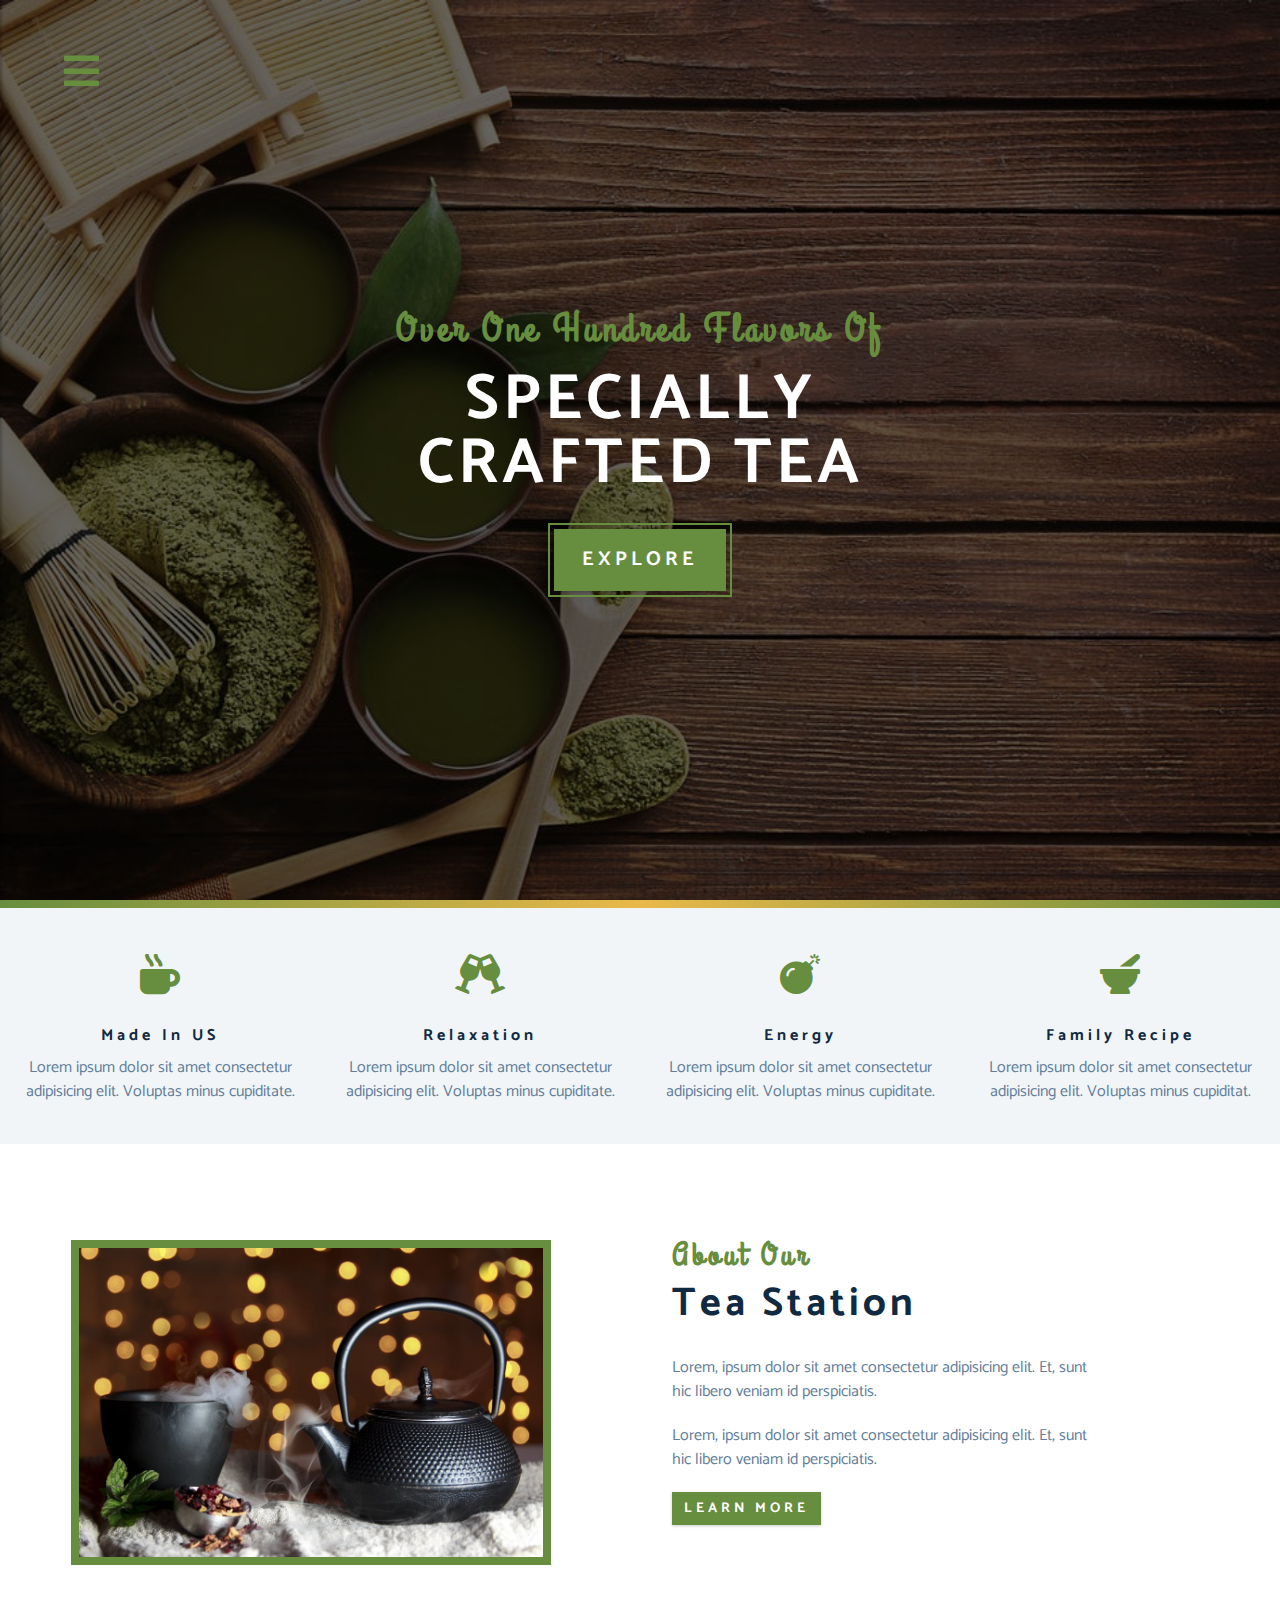
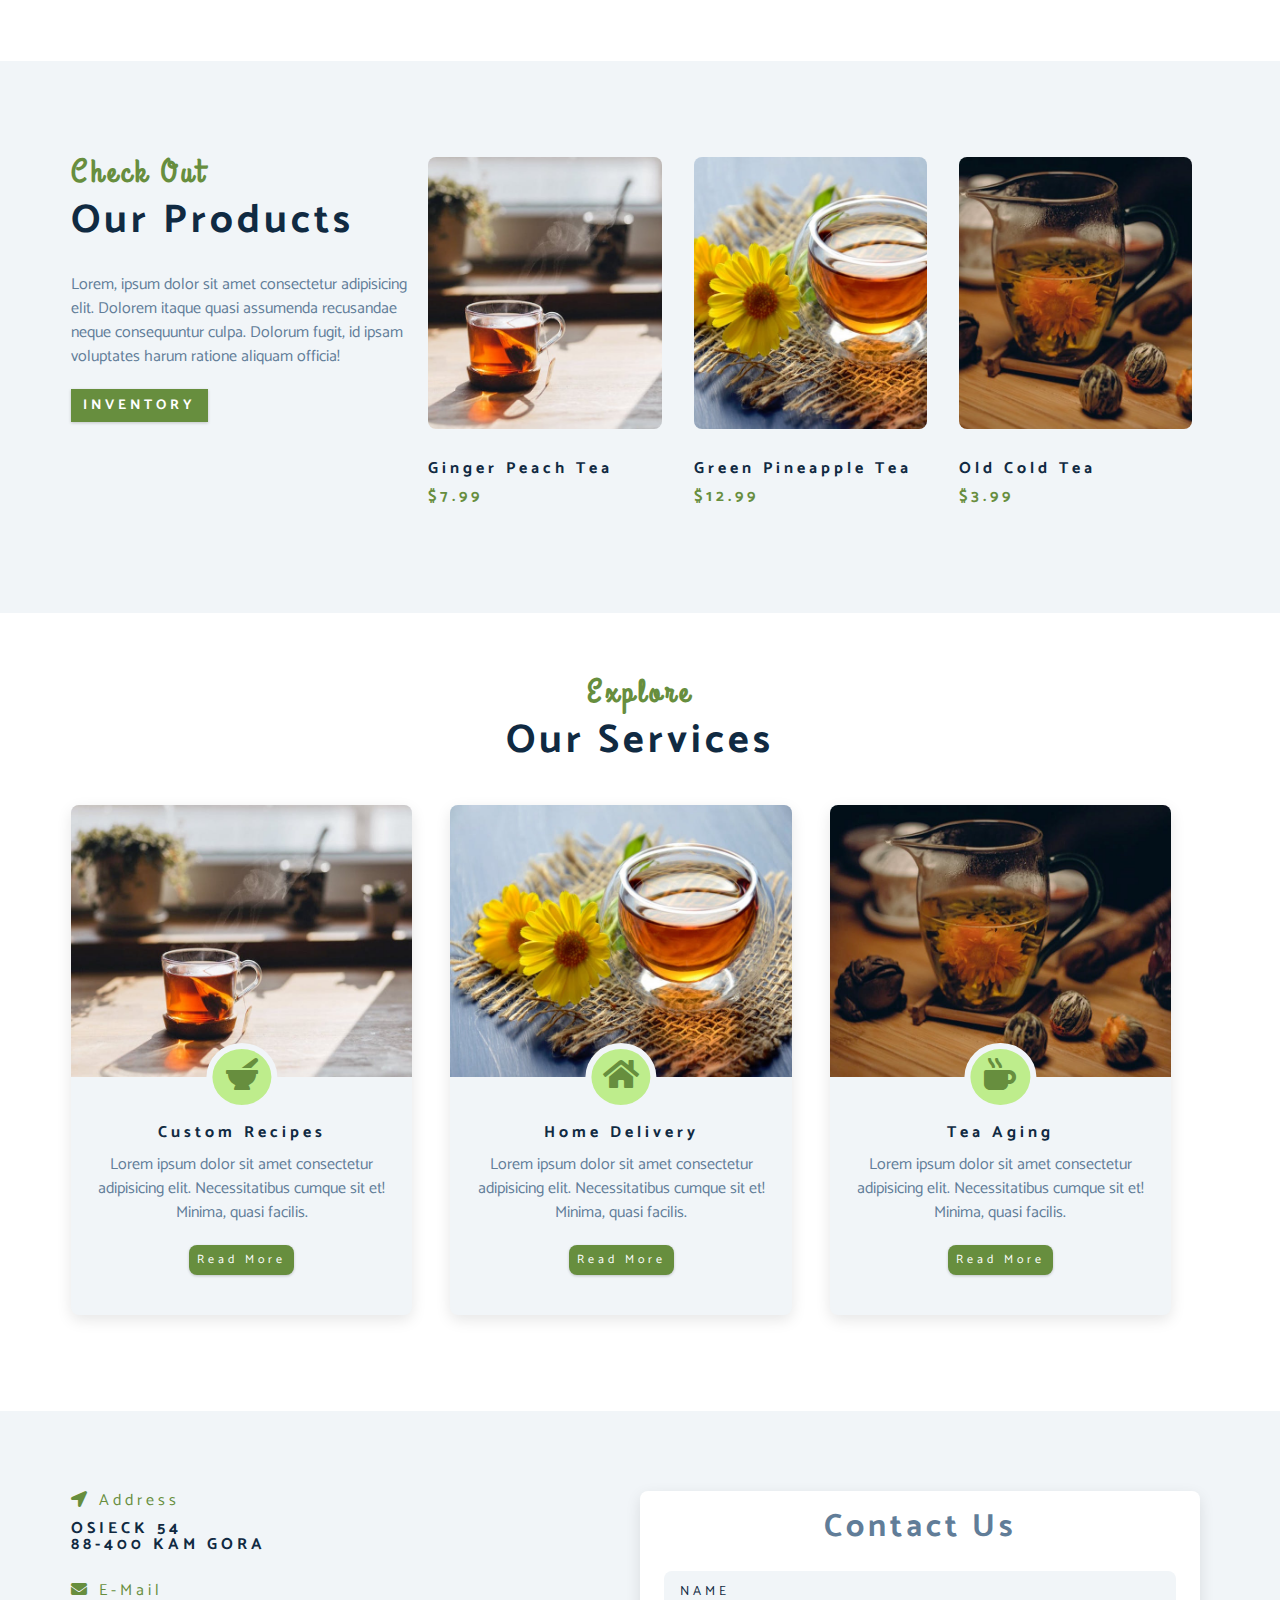
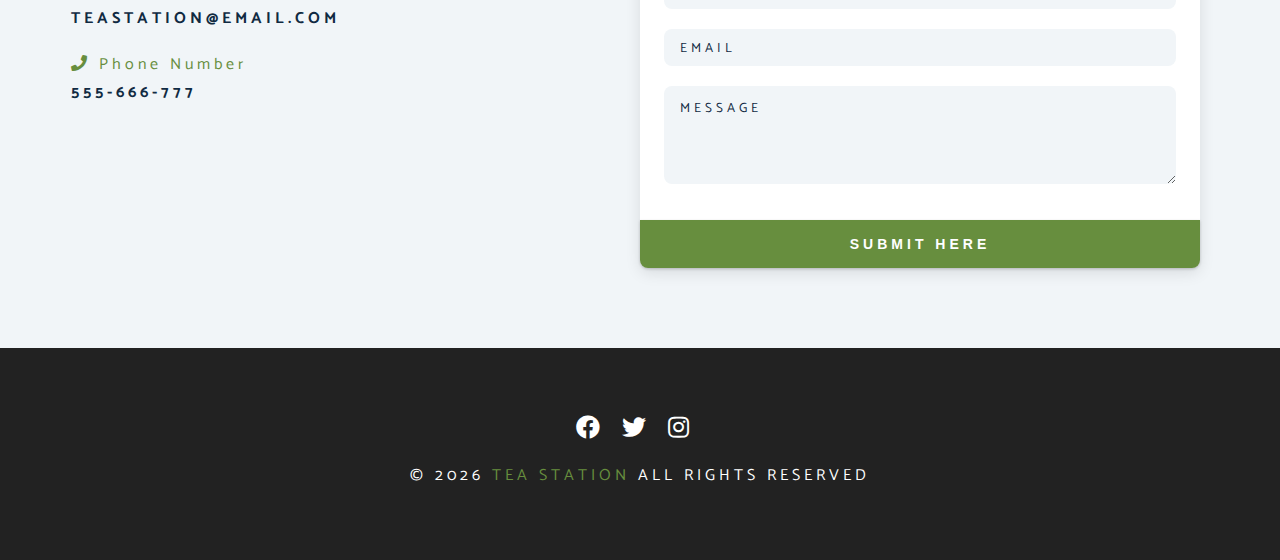
<file: index.html>
<!DOCTYPE html>
<html lang="en">

<head>
  <meta charset="UTF-8" />
  <meta name="viewport" content="width=device-width, initial-scale=1.0" />
  <meta http-equiv="X-UA-Compatible" content="ie=edge" />
  <title>Tea Station || Home</title>
  <!-- font-awesome -->
  <link rel="stylesheet" href="./fontawesome-free-5.12.1-web/css/all.min.css" />
  <!-- custom css -->
  <link rel="stylesheet" href="./css/styles.css" />
</head>

<body>
  <!-- navbar -->
  <!-- nav button -->
  <span class="nav-btn">
    <i class="fas fa-bars" id="nav-btn"></i>
  </span>
  <nav class="navbar" id="navbar">
    <div class="navbar-header">
      <span class="nav-close" id="nav-close">
        <i class="fas fa-times"></i>
      </span>
    </div>
    <ul class="nav-items">
      <li><a href="index.html" class="nav-link">home</a></li>
      <li><a href="skills.html" class="nav-link">skills</a></li>
      <li><a href="about.html" class="nav-link">about</a></li>
      <li><a href="products.html" class="nav-link">products</a></li>
    </ul>
  </nav>
  <!-- header -->
  <header class="header">
    <div class="banner">
      <h2>Over one hundred flavors of</h2>
      <h1>Specially <br /> crafted tea</h1>
      <a href="skills.html" class="btn banner-btn">Explore</a>
    </div>
  </header>
  <!-- end of header -->
  <div class="content-divider"></div>
  <!-- skills section -->
  <section class="skills clearfix">
    <article class="skill">
      <span class="skill-icon">
        <i class="fas fa-mug-hot"></i>
      </span>
      <h4 class="skill-title">Made In US</h4>
      <p class="skill-text">
        Lorem ipsum dolor sit amet consectetur adipisicing elit. Voluptas minus cupiditate.
      </p>
    </article>
    <article class="skill">
      <span class="skill-icon">
        <i class="fas fa-glass-cheers"></i>
      </span>
      <h4 class="skill-title">Relaxation</h4>
      <p class="skill-text">
        Lorem ipsum dolor sit amet consectetur adipisicing elit. Voluptas minus cupiditate.
      </p>
    </article>
    <article class="skill">
      <span class="skill-icon">
        <i class="fas fa-bomb"></i>
      </span>
      <h4 class="skill-title">Energy</h4>
      <p class="skill-text">
        Lorem ipsum dolor sit amet consectetur adipisicing elit. Voluptas minus cupiditate.
      </p>
    </article>
    <article class="skill">
      <span class="skill-icon">
        <i class="fas fa-mortar-pestle"></i>
      </span>
      <h4 class="skill-title">Family recipe</h4>
      <p class="skill-text">
        Lorem ipsum dolor sit amet consectetur adipisicing elit. Voluptas minus cupiditat.
      </p>
    </article>
  </section>
  <!-- end of skill section -->
  <!-- about section -->
  <section>
    <div class="section-center clearfix">
      <article class="about-img">
        <div class="about-picture-container">
          <img src="./images/about-bcg.jpeg" alt="tea kettle" class="about-picture" />
        </div>
      </article>
      <article class="about-info">
        <div class="section-title">
          <h3>About our</h3>
          <h2>tea station</h2>
        </div>
        <p class="about-text">
          Lorem, ipsum dolor sit amet consectetur adipisicing elit. Et, sunt hic libero veniam id perspiciatis.
        </p>
        <p class="about-text">
          Lorem, ipsum dolor sit amet consectetur adipisicing elit. Et, sunt hic libero veniam id perspiciatis.
        </p>
        <a href="about.html" class="btn">Learn more</a>
      </article>
    </div>
  </section>
  <!-- end of about section -->
  <!-- products section -->
  <section class="products">
    <div class="section-center clearfix">
      <article class="products-info">
        <div class="section-title">
          <h3>Check out</h3>
          <h2>Our products</h2>
        </div>
        <p class="products-text">
          Lorem, ipsum dolor sit amet consectetur adipisicing elit. Dolorem itaque quasi assumenda recusandae neque
          consequuntur culpa. Dolorum fugit, id ipsam voluptates harum ratione aliquam officia!
        </p>
        <a href="products.html" class="btn">Inventory</a>
      </article>
      <article class="products-inventory clearfix">
        <div class="product">
          <img src="./images/product-1.jpeg" alt="single product" class="product-img" />
          <h4 class="product-title">Ginger peach tea</h4>
          <h4 class="product-price">$7.99</h4>
        </div>
        <div class="product">
          <img src="./images/product-2.jpeg" alt="single product" class="product-img" />
          <h4 class="product-title">Green pineapple tea</h4>
          <h4 class="product-price">$12.99</h4>
        </div>
        <div class="product">
          <img src="./images/product-3.jpeg" alt="single product" class="product-img" />
          <h4 class="product-title">Old cold tea</h4>
          <h4 class="product-price">$3.99</h4>
        </div>
      </article>
    </div>
  </section>
  <!-- end of products section -->
  <!-- services section -->
  <section class="services">
    <div class="section-title services-title">
      <h3>Explore</h3>
      <h2>Our services</h2>
    </div>
    <div class="section-center clearfix">
      <article class="service-card">
        <div class="service-img-container">
          <img src="./images/product-1.jpeg" class="service-img" alt="single service" />
          <span class="service-icon">
            <i class="fas fa-mortar-pestle fa-fw"></i>
          </span>
        </div>
        <div class="service-info">
          <h4>Custom recipes</h4>
          <p>Lorem ipsum dolor sit amet consectetur adipisicing elit. Necessitatibus cumque sit et! Minima, quasi
            facilis.</p>
          <a href="products.html" class="btn service-btn">Read more</a>
        </div>
      </article>
      <article class="service-card">
        <div class="service-img-container">
          <img src="./images/product-2.jpeg" class="service-img" alt="single service" />
          <span class="service-icon">
            <i class="fas fa-home fa-fw"></i>
          </span>
        </div>
        <div class="service-info">
          <h4>Home delivery</h4>
          <p>Lorem ipsum dolor sit amet consectetur adipisicing elit. Necessitatibus cumque sit et! Minima, quasi
            facilis.</p>
          <a href="products.html" class="btn service-btn">Read more</a>
        </div>
      </article>
      <article class="service-card">
        <div class="service-img-container">
          <img src="./images/product-3.jpeg" class="service-img" alt="single service" />
          <span class="service-icon">
            <i class="fas fa-mug-hot fa-fw"></i>
          </span>
        </div>
        <div class="service-info">
          <h4>Tea aging</h4>
          <p>Lorem ipsum dolor sit amet consectetur adipisicing elit. Necessitatibus cumque sit et! Minima, quasi
            facilis.</p>
          <a href="products.html" class="btn service-btn">Read more</a>
        </div>

      </article>
    </div>
  </section>
  <!-- end of services section -->
  <!-- contact form -->
  <section class="contact">
    <div class="section-center clearfix">
      <!-- contact info -->
      <article class="contact-info">
        <!-- contact item -->
        <div class="contact-item">
          <h4 class="contact-title">
            <span class="contact-icon">
              <i class="fas fa-location-arrow"></i>
            </span>
            Address
          </h4>
          <h4 class="contact-text">
            Osieck 54 <br />
            88-400 Kam Gora
          </h4>
        </div>
        <!-- end of contact item -->
        <!-- contact item -->
        <div class="contact-item">
          <h4 class="contact-title">
            <span class="contact-icon">
              <i class="fas fa-envelope"></i>
            </span>
            E-mail
          </h4>
          <h4 class="contact-text">
            teastation@email.com
          </h4>
        </div>
        <!-- end of contact item -->
        <!-- contact item -->
        <div class="contact-item">
          <h4 class="contact-title">
            <span class="contact-icon">
              <i class="fas fa-phone"></i>
            </span>
            Phone number
          </h4>
          <h4 class="contact-text">
            555-666-777
          </h4>
        </div>
        <!-- end of contact item -->
      </article>
      <!-- contact form -->
      <article class="contact-form">
        <h3>Contact us</h3>
        <div class="form-group">
          <form action="https://formspree.io/f/xeqdjryr"
          method="POST">
            <!-- inputs -->
            <input type="text" placeholder="Name" class="form-control" name="name" />
            <input type="email" placeholder="Email" class="form-control" name="email" />
            <textarea name="message" placeholder="Message" class="form-control" rows="5"></textarea>
        </div>
        <!-- button -->
        <button type="submit" class="submit-btn btn">Submit here</button>
        </form>
      </article>
    </div>
  </section>
  <!-- end of contact form -->
  <!-- footer -->
  <footer class="footer">
    <div class="section-center">
      <div class="social-icons">
        <!-- social icon -->
        <a href="#" class="social-icon">
          <i class="fab fa-facebook"></i>
        </a>
        <!-- end of social icon -->
        <!-- social icon -->
        <a href="#" class="social-icon">
          <i class="fab fa-twitter"></i>
        </a>
        <!-- end of social icon -->
        <!-- social icon -->
        <a href="#" class="social-icon">
          <i class="fab fa-instagram"></i>
        </a>
        <!-- end of social icon -->
      </div>
      <h4 class="footer-text">
        &copy; <span id="date"></span>
        <span class="company">Tea station</span>
        all rights reserved
      </h4>
    </div>
  </footer>
  <!-- end of footer -->

  <script src="app.js"></script>
</body>

</html>
</file>
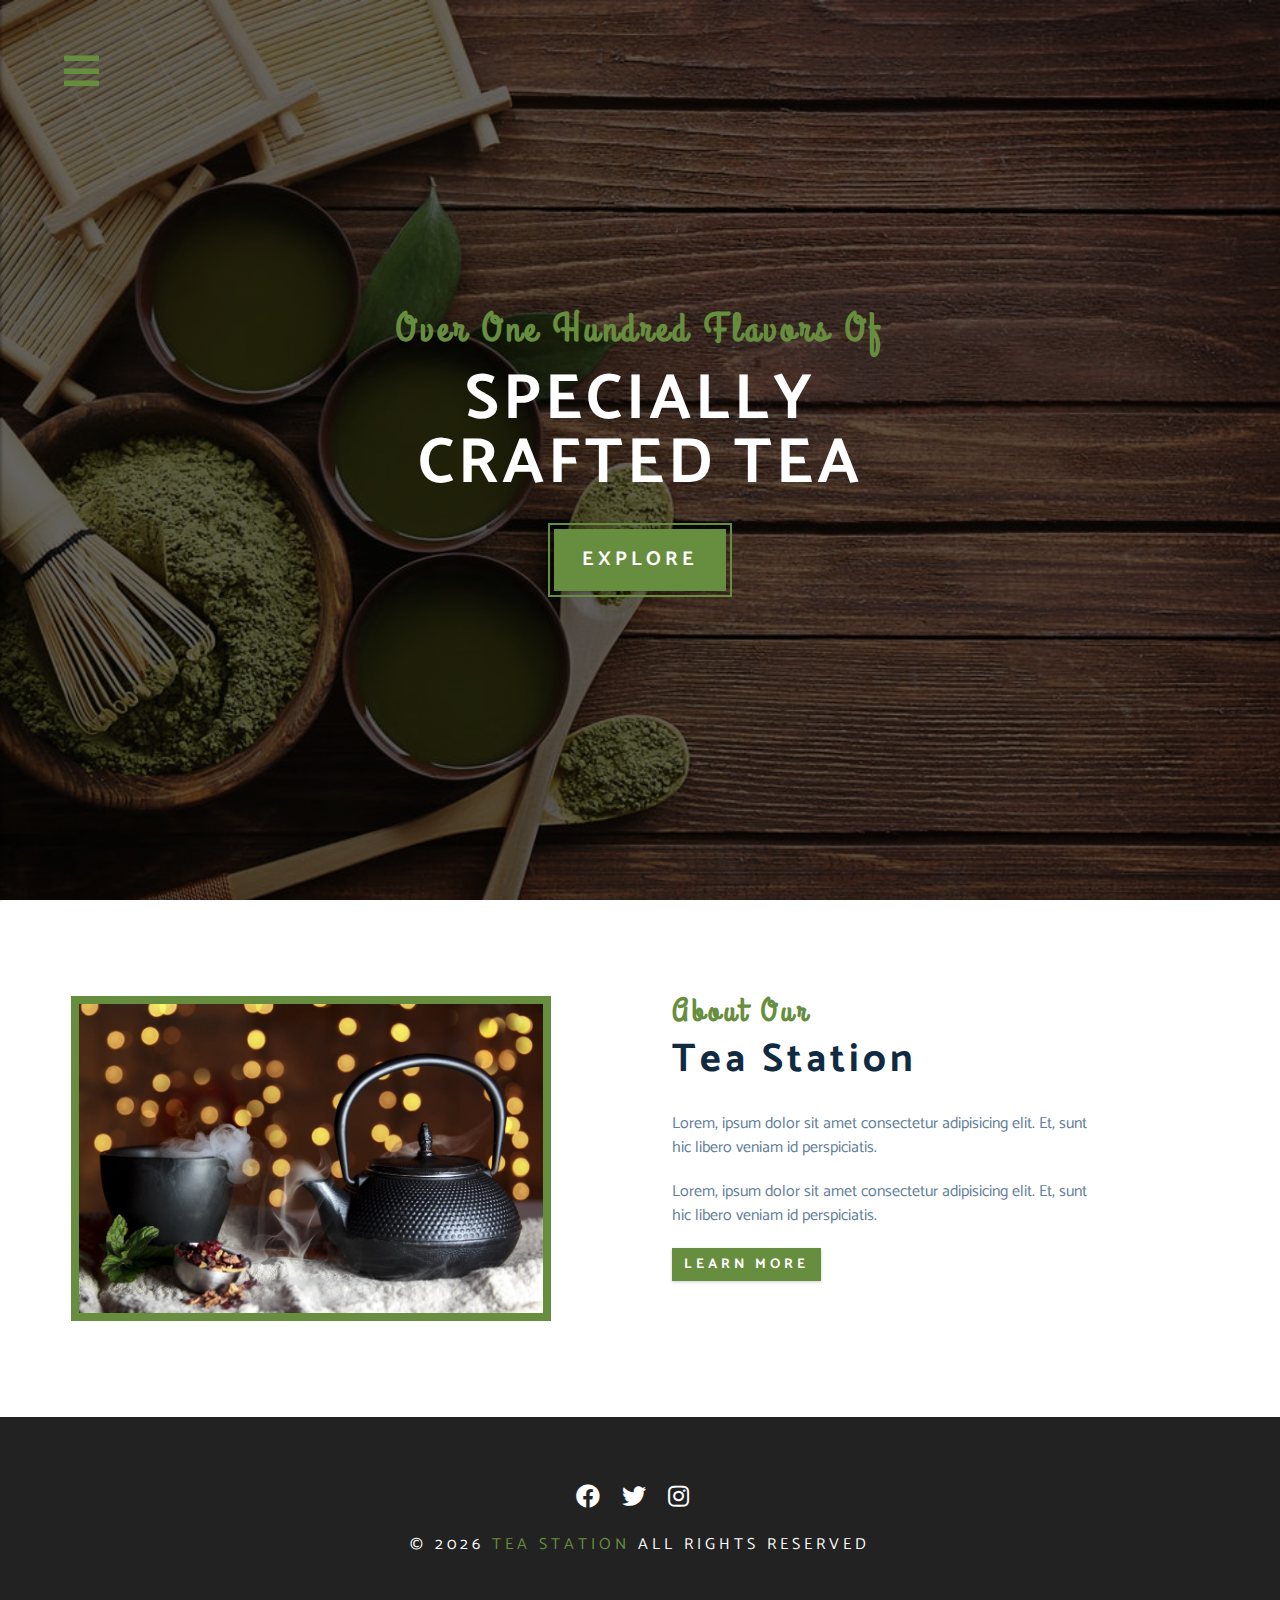
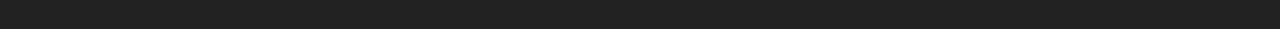
<file: about.html>
<!DOCTYPE html>
<html lang="en">

<head>
  <meta charset="UTF-8" />
  <meta name="viewport" content="width=device-width, initial-scale=1.0" />
  <meta http-equiv="X-UA-Compatible" content="ie=edge" />
  <title>Tea Station || About</title>
  <!-- font-awesome -->
  <link rel="stylesheet" href="./fontawesome-free-5.12.1-web/css/all.min.css" />
  <!-- custom css -->
  <link rel="stylesheet" href="./css/styles.css" />
</head>

<body>
  <!-- navbar -->
  <!-- nav button -->
  <span class="nav-btn">
    <i class="fas fa-bars" id="nav-btn"></i>
  </span>
  <nav class="navbar" id="navbar">
    <div class="navbar-header">
      <span class="nav-close" id="nav-close">
        <i class="fas fa-times"></i>
      </span>
    </div>
    <ul class="nav-items">
      <li><a href="index.html" class="nav-link">home</a></li>
      <li><a href="skills.html" class="nav-link">skills</a></li>
      <li><a href="about.html" class="nav-link">about</a></li>
      <li><a href="products.html" class="nav-link">products</a></li>
    </ul>
  </nav>
  <!-- header -->
  <header class="header">
    <div class="banner">
      <h2>Over one hundred flavors of</h2>
      <h1>Specially <br /> crafted tea</h1>
      <a href="skills.html" class="btn banner-btn">Explore</a>
    </div>
  </header>
  <!-- end of header -->

    <!-- about section -->
    <section>
        <div class="section-center clearfix">
          <article class="about-img">
            <div class="about-picture-container">
              <img src="./images/about-bcg.jpeg" alt="tea kettle" class="about-picture" />
            </div>
          </article>
          <article class="about-info">
            <div class="section-title">
              <h3>About our</h3>
              <h2>tea station</h2>
            </div>
            <p class="about-text">
              Lorem, ipsum dolor sit amet consectetur adipisicing elit. Et, sunt hic libero veniam id perspiciatis.
            </p>
            <p class="about-text">
              Lorem, ipsum dolor sit amet consectetur adipisicing elit. Et, sunt hic libero veniam id perspiciatis.
            </p>
            <a href="about.html" class="btn">Learn more</a>
          </article>
        </div>
      </section>
      <!-- end of about section -->

    <!-- footer -->
    <footer class="footer">
        <div class="section-center">
          <div class="social-icons">
            <!-- social icon -->
            <a href="#" class="social-icon">
              <i class="fab fa-facebook"></i>
            </a>
            <!-- end of social icon -->
            <!-- social icon -->
            <a href="#" class="social-icon">
              <i class="fab fa-twitter"></i>
            </a>
            <!-- end of social icon -->
            <!-- social icon -->
            <a href="#" class="social-icon">
              <i class="fab fa-instagram"></i>
            </a>
            <!-- end of social icon -->
          </div>
          <h4 class="footer-text">
            &copy; <span id="date"></span>
            <span class="company">Tea station</span>
            all rights reserved
          </h4>
        </div>
      </footer>
      <!-- end of footer -->
    
      <script src="app.js"></script>
    </body>
    
    </html>
</file>
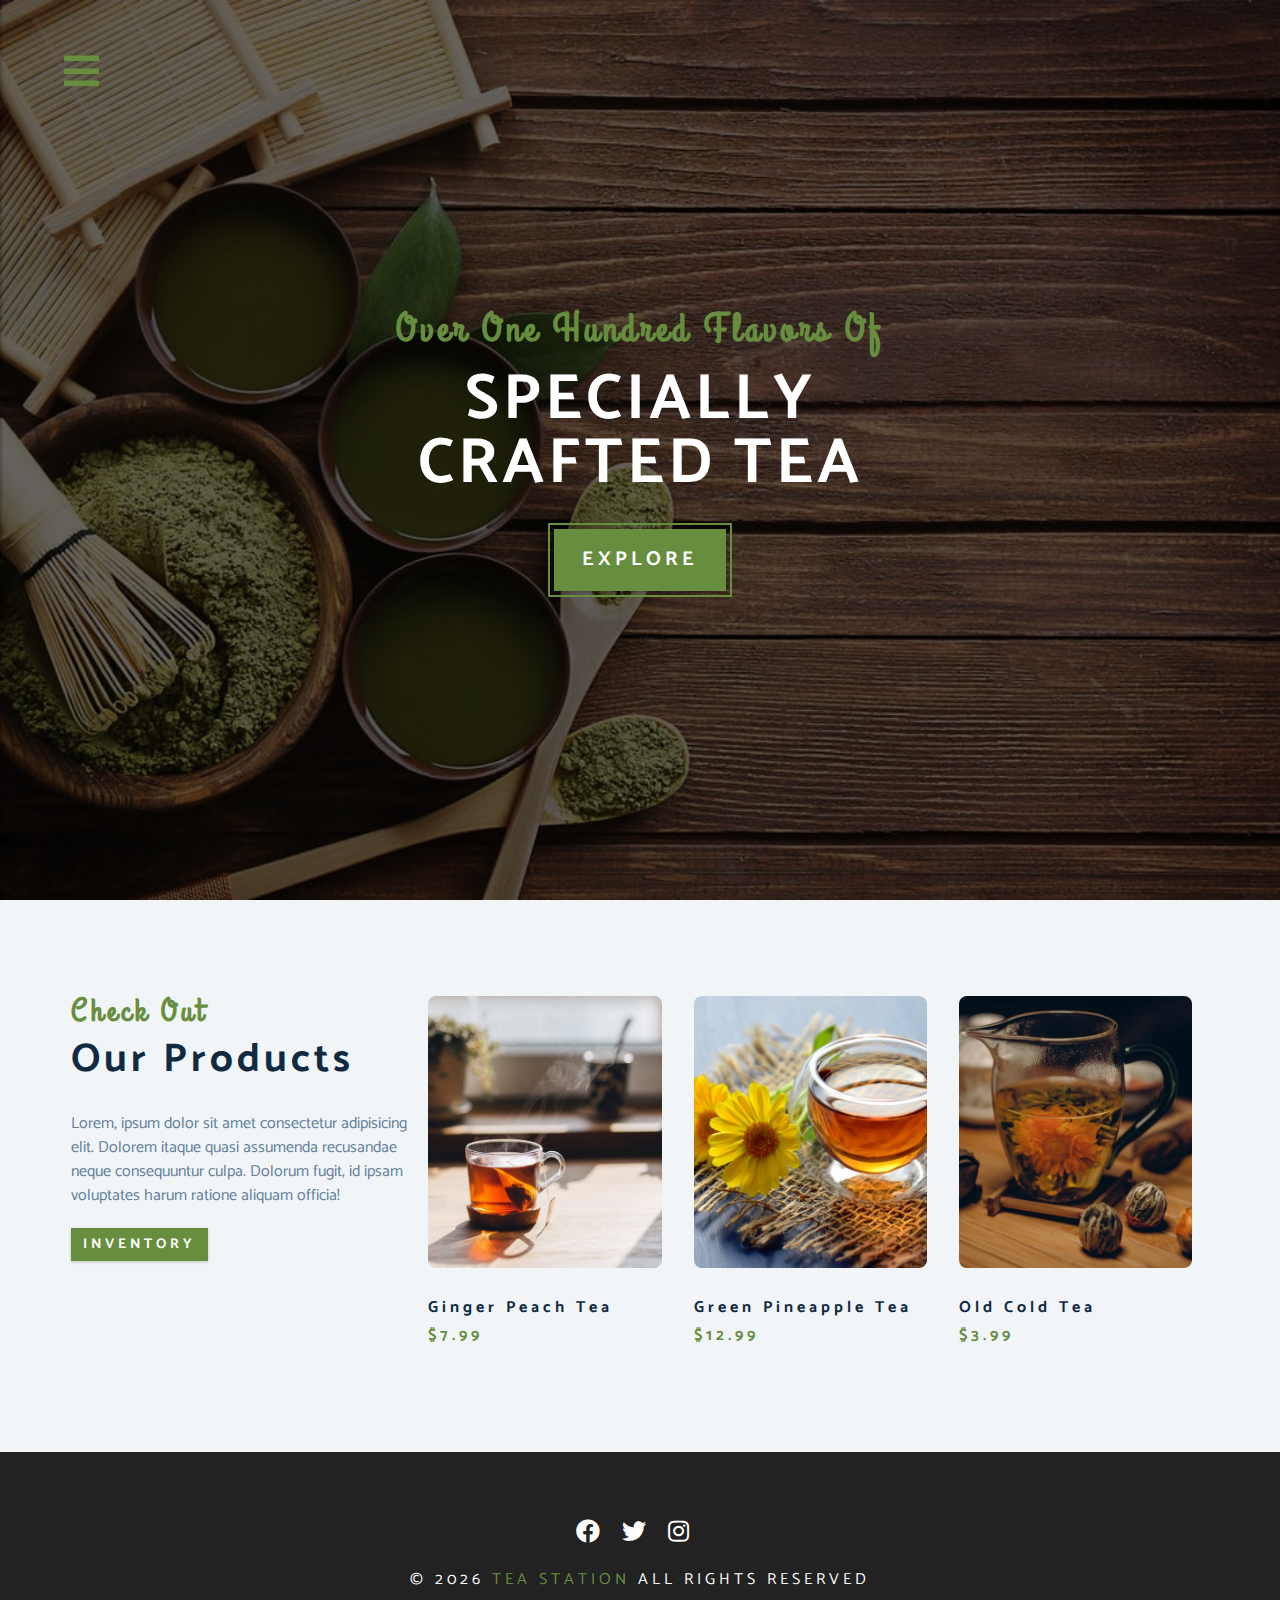
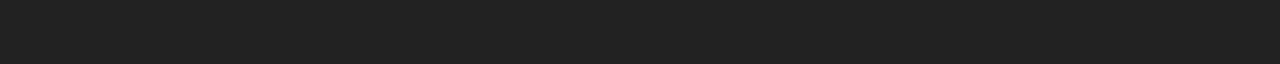
<file: products.html>
<!DOCTYPE html>
<html lang="en">

<head>
  <meta charset="UTF-8" />
  <meta name="viewport" content="width=device-width, initial-scale=1.0" />
  <meta http-equiv="X-UA-Compatible" content="ie=edge" />
  <title>Tea Station || Products</title>
  <!-- font-awesome -->
  <link rel="stylesheet" href="./fontawesome-free-5.12.1-web/css/all.min.css" />
  <!-- custom css -->
  <link rel="stylesheet" href="./css/styles.css" />
</head>

<body>
  <!-- navbar -->
  <!-- nav button -->
  <span class="nav-btn">
    <i class="fas fa-bars" id="nav-btn"></i>
  </span>
  <nav class="navbar" id="navbar">
    <div class="navbar-header">
      <span class="nav-close" id="nav-close">
        <i class="fas fa-times"></i>
      </span>
    </div>
    <ul class="nav-items">
      <li><a href="index.html" class="nav-link">home</a></li>
      <li><a href="skills.html" class="nav-link">skills</a></li>
      <li><a href="about.html" class="nav-link">about</a></li>
      <li><a href="products.html" class="nav-link">products</a></li>
    </ul>
  </nav>
  <!-- header -->
  <header class="header">
    <div class="banner">
      <h2>Over one hundred flavors of</h2>
      <h1>Specially <br /> crafted tea</h1>
      <a href="skills.html" class="btn banner-btn">Explore</a>
    </div>
  </header>
  <!-- end of header -->

 <!-- products section -->
 <section class="products">
    <div class="section-center clearfix">
      <article class="products-info">
        <div class="section-title">
          <h3>Check out</h3>
          <h2>Our products</h2>
        </div>
        <p class="products-text">
          Lorem, ipsum dolor sit amet consectetur adipisicing elit. Dolorem itaque quasi assumenda recusandae neque
          consequuntur culpa. Dolorum fugit, id ipsam voluptates harum ratione aliquam officia!
        </p>
        <a href="products.html" class="btn">Inventory</a>
      </article>
      <article class="products-inventory clearfix">
        <div class="product">
          <img src="./images/product-1.jpeg" alt="single product" class="product-img" />
          <h4 class="product-title">Ginger peach tea</h4>
          <h4 class="product-price">$7.99</h4>
        </div>
        <div class="product">
          <img src="./images/product-2.jpeg" alt="single product" class="product-img" />
          <h4 class="product-title">Green pineapple tea</h4>
          <h4 class="product-price">$12.99</h4>
        </div>
        <div class="product">
          <img src="./images/product-3.jpeg" alt="single product" class="product-img" />
          <h4 class="product-title">Old cold tea</h4>
          <h4 class="product-price">$3.99</h4>
        </div>
      </article>
    </div>
  </section>
  <!-- end of products section -->

    <!-- footer -->
    <footer class="footer">
        <div class="section-center">
          <div class="social-icons">
            <!-- social icon -->
            <a href="#" class="social-icon">
              <i class="fab fa-facebook"></i>
            </a>
            <!-- end of social icon -->
            <!-- social icon -->
            <a href="#" class="social-icon">
              <i class="fab fa-twitter"></i>
            </a>
            <!-- end of social icon -->
            <!-- social icon -->
            <a href="#" class="social-icon">
              <i class="fab fa-instagram"></i>
            </a>
            <!-- end of social icon -->
          </div>
          <h4 class="footer-text">
            &copy; <span id="date"></span>
            <span class="company">Tea station</span>
            all rights reserved
          </h4>
        </div>
      </footer>
      <!-- end of footer -->
    
      <script src="app.js"></script>
    </body>
    
    </html>
</file>
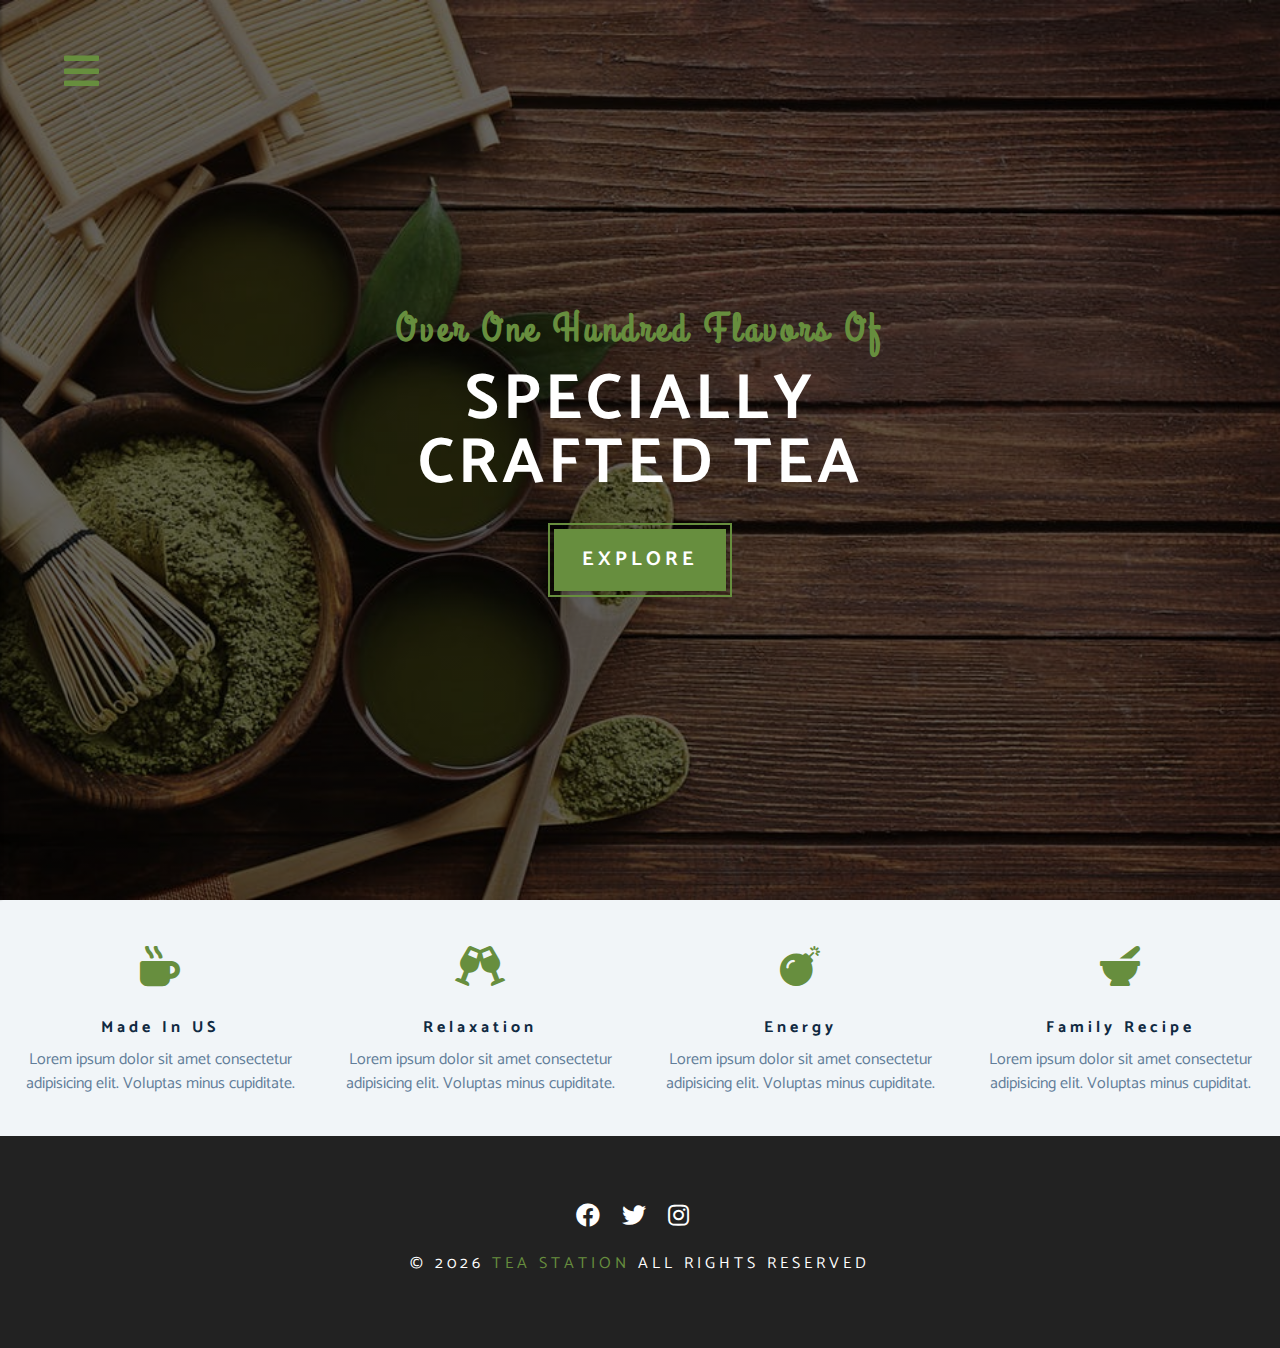
<file: skills.html>
<!DOCTYPE html>
<html lang="en">

<head>
  <meta charset="UTF-8" />
  <meta name="viewport" content="width=device-width, initial-scale=1.0" />
  <meta http-equiv="X-UA-Compatible" content="ie=edge" />
  <title>Tea Station || Skills</title>
  <!-- font-awesome -->
  <link rel="stylesheet" href="./fontawesome-free-5.12.1-web/css/all.min.css" />
  <!-- custom css -->
  <link rel="stylesheet" href="./css/styles.css" />
</head>

<body>
  <!-- navbar -->
  <!-- nav button -->
  <span class="nav-btn">
    <i class="fas fa-bars" id="nav-btn"></i>
  </span>
  <nav class="navbar" id="navbar">
    <div class="navbar-header">
      <span class="nav-close" id="nav-close">
        <i class="fas fa-times"></i>
      </span>
    </div>
    <ul class="nav-items">
      <li><a href="index.html" class="nav-link">home</a></li>
      <li><a href="skills.html" class="nav-link">skills</a></li>
      <li><a href="about.html" class="nav-link">about</a></li>
      <li><a href="products.html" class="nav-link">products</a></li>
    </ul>
  </nav>
  <!-- header -->
  <header class="header">
    <div class="banner">
      <h2>Over one hundred flavors of</h2>
      <h1>Specially <br /> crafted tea</h1>
      <a href="skills.html" class="btn banner-btn">Explore</a>
    </div>
  </header>
  <!-- end of header -->

  <!-- skills section -->
  <section class="skills clearfix">
    <article class="skill">
      <span class="skill-icon">
        <i class="fas fa-mug-hot"></i>
      </span>
      <h4 class="skill-title">Made In US</h4>
      <p class="skill-text">
        Lorem ipsum dolor sit amet consectetur adipisicing elit. Voluptas minus cupiditate.
      </p>
    </article>
    <article class="skill">
      <span class="skill-icon">
        <i class="fas fa-glass-cheers"></i>
      </span>
      <h4 class="skill-title">Relaxation</h4>
      <p class="skill-text">
        Lorem ipsum dolor sit amet consectetur adipisicing elit. Voluptas minus cupiditate.
      </p>
    </article>
    <article class="skill">
      <span class="skill-icon">
        <i class="fas fa-bomb"></i>
      </span>
      <h4 class="skill-title">Energy</h4>
      <p class="skill-text">
        Lorem ipsum dolor sit amet consectetur adipisicing elit. Voluptas minus cupiditate.
      </p>
    </article>
    <article class="skill">
      <span class="skill-icon">
        <i class="fas fa-mortar-pestle"></i>
      </span>
      <h4 class="skill-title">Family recipe</h4>
      <p class="skill-text">
        Lorem ipsum dolor sit amet consectetur adipisicing elit. Voluptas minus cupiditat.
      </p>
    </article>
  </section>
  <!-- end of skill section -->

    <!-- footer -->
    <footer class="footer">
        <div class="section-center">
          <div class="social-icons">
            <!-- social icon -->
            <a href="#" class="social-icon">
              <i class="fab fa-facebook"></i>
            </a>
            <!-- end of social icon -->
            <!-- social icon -->
            <a href="#" class="social-icon">
              <i class="fab fa-twitter"></i>
            </a>
            <!-- end of social icon -->
            <!-- social icon -->
            <a href="#" class="social-icon">
              <i class="fab fa-instagram"></i>
            </a>
            <!-- end of social icon -->
          </div>
          <h4 class="footer-text">
            &copy; <span id="date"></span>
            <span class="company">Tea station</span>
            all rights reserved
          </h4>
        </div>
      </footer>
      <!-- end of footer -->
    
      <script src="app.js"></script>
    </body>
    
    </html>
</file>
<file: css/styles.css>
/*==============
Fonts
============== */

@import url("https://fonts.googleapis.com/css?family=Catamaran:400,700|Grand+Hotel");

/*==============
Variables
============== */

:root {
    --clr-primary: #678e3e;
    --clr-primary-light: #beed8c;
    --clr-grey-1: #102a42;
    --clr-grey-5: #617d98;
    --clr-grey-10: #f1f5f8;
    --clr-white: #fff;
    --ff-primary: "Catamaran", sans-serif;
    --ff-secondary: "Grand Hotel", cursive;
    --transition: all 0.3s linear;
    --spacing: 0.25rem;
    --radius: 0.5rem;
}

/*==============
Global Styles
============== */

* {
    margin: 0;
    padding: 0;
    box-sizing: border-box;
}

body {
    font-family: var(--ff-primary);
    background: var(--clr-white);
    color: var(--clr-grey-1);
    line-height: 1.5;
    font-size: 0.875rem;
}

a {
    text-decoration: none;
}

img {
    width: 100%;
    display: block;
}

h1, h2, h3, h4 {
    letter-spacing: var(--spacing);
    text-transform: capitalize;
    line-height: 1.25;
    margin-bottom: 0.75rem;
}

h1 {
    font-size: 3rem;
}

h2 {
    font-size: 2rem;
}

h3 {
    font-size: 1.5rem;
}

h4 {
    font-size: 0.875rem;
}

p {
    margin-bottom: 1.25rem;
}

@media screen and (min-width: 800px) {
    h1 {
        font-size: 4rem;
    }

    h2 {
        font-size: 2.5rem;
    }

    h3 {
        font-size: 2rem;
    }

    h4 {
        font-size: 1rem;
    }

    body {
        font-size: 1rem;
    }

    h1, h2, h3, h4 {
        line-height: 1;
    }
}

.btn {
    text-transform: uppercase;
    background: var(--clr-primary);
    color: var(--clr-white);
    padding: 0.375rem 0.75rem;
    letter-spacing: var(--spacing);
    display: inline-block;
    font-weight: 700;
    transition: var(--transition);
    font-size: 0.875rem;
    border: none;
    cursor: pointer;
    box-shadow: 0 1px 3px rgba(0, 0, 0, 0.2);
}

.btn:hover {
    color: var(--clr-primary);
    background: var(--clr-primary-light);
}

.clearfix::after, .clearfix::before {
    content: "";
    clear: both;
    display: table;
}

.section-title h3 {
    font-family: var(--ff-secondary);
    color: var(--clr-primary);
}

.section-title {
    margin-bottom: 2rem;
}

.section-center {
    padding: 4rem 0;
    width: 85vw;
    margin: 0 auto;
    max-width: 1170px;
}

@media screen and (min-width: 992px) {
    .section-center {
        width: 95vw;
        padding: 4rem 1rem;
    }
}

/*==============
ANIMATION
============== */

@keyframes bounce {
    0%{
        transform: scale(1);
    }
    50%{
        transform: scale(2);
    }
    100%{
        transform: scale(1);
    }
}

@keyframes slideFromRight {
    0%{
        transform: translateX(1000px);
        opacity: 0;
    }
    50%{
        transform: translateX(-200px);
        opacity: 0.5;
    }
    75%{
        transform: translateX(50px);
        opacity: 0.75;
    }
    100%{
        transform: translateX(0px);
        opacity: 1;
    }
}

@keyframes slideFromLeft {
    0%{
        transform: translateX(-1000px);
        opacity: 0;
    }
    50%{
        transform: translateX(200px);
        opacity: 0.5;
    }
    75%{
        transform: translateX(-50px);
        opacity: 0.75;
    }
    100%{
        transform: translateX(0px);
        opacity: 1;
    }
}

@keyframes show {
    0%{
        transform: scale(1.5);
        opacity: 0;
    }
    50%{
        transform: scale(2);
        opacity: 0.5;
    }
    100%{
        transform: scale(1);
        opacity: 1;
    }
}


/*==============
NAVBAR
============== */

.nav-btn {
    position: fixed;
    top: 5%;
    left: 5%;
    font-size: 2.5rem;
    color: var(--clr-primary);
    z-index: 1;
    cursor: pointer;
    /* animation */
    animation: bounce 2s ease infinite;
}

.navbar {
    position: fixed;
    top: 0;
    left: 0;
    right: 0;
    bottom: 0;
    background: var(--clr-grey-10);
    z-index: 2;
    box-shadow: 2px 0 2px rgba(0, 0, 0, 0.2);
    /* hide navbar */
    transform: translateX(-100%);
    transition: var(--transition);
}

.showNav {
    transform: translate(0);
}

.navbar-header {
    text-align: right;
    padding-right: 1rem;
}

.nav-close {
    font-size: 2.5rem;
    cursor: pointer;
    color: #f29c9c;
    transition: var(--transition);
}

.nav-close:hover {
    color: #bb2525;
}

.nav-items {
    list-style-type: none;
}

.nav-link {
    display: block;
    font-size: 1.5rem;
    padding: 0.25rem 1rem;
    text-transform: uppercase;
    letter-spacing: var(--spacing);
    color: var(--clr-grey-5);
    transition: var(--transition);
}

.nav-link:hover {
    background: var(--clr-primary-light);
    color: var(--clr-primary);
    padding-left: 1.5rem;
    border-left: 0.25rem solid var(--clr-primary);
}

@media screen and (min-width: 768px) {
    .navbar {
        width: 30vw;
        max-width: 20rem;
    }
}

/*==============
Header
============== */

.header {
    min-height: 100vh;
    background: linear-gradient(rgba(0, 0, 0, 0.6), rgba(0, 0, 0, 0.6)),
        url("../images/main-bcg.jpeg") center/cover no-repeat fixed;
    position: relative;
    /* animation */
    overflow-x: hidden;
}

.banner {
    position: absolute;
    text-align: center;
    top: 50%;
    left: 50%;
    transform: translate(-50%, -50%);
}

.banner h2 {
    font-family: var(--ff-secondary);
    color: var(--clr-primary);
    /* animation */
    animation:  slideFromRight 5s ease-in-out 1;
}

.banner h1 {
    text-transform: uppercase;
    color: var(--clr-white);
    margin-top: 1.25rem;
    margin-bottom: 2rem;
    /* animation */
    animation:  slideFromLeft 5s ease-in-out 1;
}

.banner-btn {
    outline: 0.125rem solid var(--clr-primary);
    outline-offset: 0.25rem;
    font-size: 1.25rem;
    padding: 1rem 1.75rem;
    animation: show 5s linear 1;
}

/* Content divider */

.content-divider {
    height: 0.5rem;
    background: linear-gradient(to left,
            var(--clr-primary),
            #e9b949,
            var(--clr-primary));
}

/*==============
Skills
============== */

.skills {
    background: var(--clr-grey-10);
}

.skill {
    padding: 2.5rem 0;
    text-align: center;
    transition: var(--transition);
}

.skill-icon {
    font-size: 2.5rem;
    margin-bottom: 1.25rem;
    transition: var(--transition);
    display: inline-block;
    color: var(--clr-primary);
}

.skill-text {
    color: var(--clr-grey-5);
    max-width: 17rem;
    margin: 0 auto;
}

.skill:hover {
    background: var(--clr-white);
    box-shadow: 0 2px var(--clr-primary);
}

.skill:hover .skill-icon {
    transform: translateY(-5px);
}

@media screen and (min-width: 576px) {
    .skill {
        float: left;
        width: 50%;
    }
}

@media screen and (min-width: 1200px) {
    .skill {
        width: 25%;
    }
}

/*==============
About
============== */

.about-img, .about-info {
    padding: 2rem 0;
}

.about-picture-container {
    background: var(--clr-primary);
    border: 0.5rem solid var(--clr-primary);
    max-width: 30rem;
    overflow: hidden;
}

.about-picture {
    transition: var(--transition);
}

.about-picture-container:hover .about-picture {
    opacity: 0.5;
    transform: scale(1.2);
}

.about-text {
    max-width: 26rem;
    color: var(--clr-grey-5);
}

@media screen and (min-width: 992px) {
    .about-img, .about-info {
        float: left;
        width: 50%;
    }

    .about-info {
        padding-left: 2rem;
    }
}

/*==============
Products
============== */

.products {
    background: var(--clr-grey-10);
}

.products article {
    padding: 2rem 0;
}

.products-text {
    color: var(--clr-grey-5);
    max-width: 26rem;
}

.product {
    margin-bottom: 2rem;
}

.product-img {
    border-radius: var(--radius);
    margin-bottom: 2rem;
    height: 17rem;
    object-fit: cover;
}

.product-price {
    color: var(--clr-primary);
}

@media screen and (min-width: 768px) {
    .product {
        float: left;
        width: 50%;
        padding-right: 2rem;
    }
}

@media screen and (min-width: 992px) {
    .product {
        width: 33.3%;
    }
}

@media screen and (min-width: 1200px) {
    .products-info {
        float: left;
        width: 30%;
    }

    .products-inventory {
        float: left;
        width: 70%;
    }

    .product {
        margin-bottom: 0;
        padding: 0 1rem;
    }
}

/*==============
Services
============== */

.services-title {
    margin-top: 4rem;
    margin-bottom: -4rem;
    text-align: center;
}

.service-card {
    margin: 2rem 0;
    ;
    background: var(--clr-grey-10);
    border-radius: var(--radius);
    transition: var(--transition);
    box-shadow: 0 5px 15px rgba(0, 0, 0, 0.1);
}

.service-card:hover {
    transform: scale(1.02);
    box-shadow: 0 5px 15px rgba(0, 0, 0, 0.2);
}

.service-img {
    height: 17rem;
    object-fit: cover;
    border-top-left-radius: var(--radius);
    border-top-right-radius: var(--radius);
}

.service-info {
    text-align: center;
    padding: 3rem 1rem 2.5rem 1rem;
}

.service-info p {
    max-width: 20rem;
    color: var(--clr-grey-5);
    margin: 0 auto;
}

.service-btn {
    font-size: 0.75rem;
    text-transform: capitalize;
    padding: 0.375rem 0.5rem;
    border-radius: var(--radius);
    font-weight: 400;
    margin-top: 1.25rem;
}

@media screen and (min-width: 768px) {
    .service-card {
        float: left;
        width: 45%;
        margin-right: 5%;
    }
}

@media screen and (min-width: 992px) {
    .service-card {
        width: 30%;
        margin-right: 3.333%;
    }
}

.service-img-container {
    position: relative;
}

.service-icon {
    position: absolute;
    left: 50%;
    bottom: 0;
    font-size: 2rem;
    color: var(--clr-primary);
    background: var(--clr-primary-light);
    padding: 0.25rem 0.6rem;
    border-radius: 50%;
    transform: translate(-50%, 50%);
    border: 0.375rem solid var(--clr-grey-10);
}

/*==============
Contact
============== */

.contact {
    background: var(--clr-grey-10);
}

.contact-form, .contact-info {
    margin: 1rem 0;
}

.contact-item {
    margin-bottom: 1.75rem;
}

.contact-title {
    color: var(--clr-primary);
    font-weight: 400;
}

.contact-text {
    text-transform: uppercase;
}

.contact-form {
    background: var(--clr-white);
    border-radius: var(--radius);
    text-align: center;
    box-shadow: 0 5px 15px rgba(0, 0, 0, 0.1);
    transform: var(--transition);
    max-width: 35rem;
}

.contact-form:hover {
    box-shadow: 0 5px 15px rgba(0, 0, 0, 0.2);
}

.contact-form h3 {
    padding-top: 1.25rem;
    color: var(--clr-grey-5);
}

.form-group {
    padding: 1rem 1.5rem;
}

.form-control {
    display: block;
    width: 100%;
    padding: 0.7rem 1rem;
    border: none;
    margin-bottom: 1.25rem;
    background: var(--clr-grey-10);
    border-radius: var(--radius);
    text-transform: uppercase;
    letter-spacing: var(--spacing);
}

.form-control::placeholder {
    font-family: var(--ff-primary);
    color: var(--clr-grey-1);
    text-transform: uppercase;
    letter-spacing: var(--spacing);
}

.submit-btn {
    display: block;
    width: 100%;
    padding: 1rem;
    border-bottom-left-radius: var(--radius);
    border-bottom-right-radius: var(--radius);
}

@media screen and (min-width: 992px) {
    .contact-form, .contact-info {
        float: left;
        width: 50%;
    }
}

/*==============
Footer
============== */

.footer {
    text-align: center;
    background: #222;
}

.social-icon {
    color: var(--clr-white);
    font-size: 1.5rem;
    margin-right: 1rem;
    transition: var(--transition);
}

.social-icon:hover {
    color: var(--clr-primary);
}

.footer-text {
    margin-top: 1.25rem;
    text-transform: uppercase;
    color: var(--clr-white);
    font-weight: 400;
}

.company {
    color: var(--clr-primary);
}
</file>
